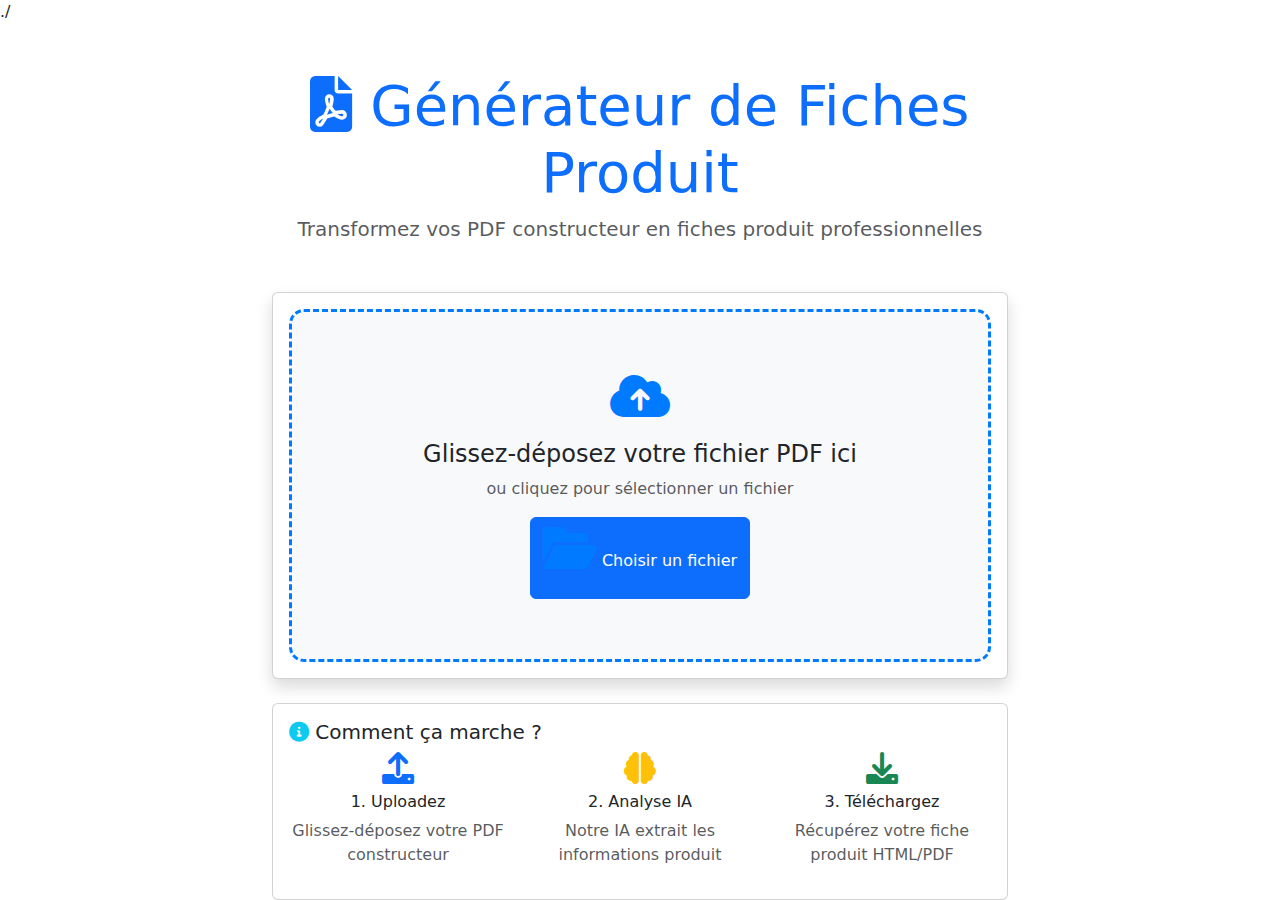
<file: app/templates/index.html>
./<!DOCTYPE html>
<html lang="fr">
<head>
    <meta charset="UTF-8">
    <meta name="viewport" content="width=device-width, initial-scale=1.0">
    <title>Générateur de Fiches Produit</title>
    <link href="https://cdn.jsdelivr.net/npm/bootstrap@5.3.0/dist/css/bootstrap.min.css" rel="stylesheet">
    <link href="https://cdnjs.cloudflare.com/ajax/libs/font-awesome/6.0.0/css/all.min.css" rel="stylesheet">
    <style>
        .drag-area {
            border: 3px dashed #007bff;
            border-radius: 15px;
            padding: 60px 20px;
            text-align: center;
            background: #f8f9fa;
            transition: all 0.3s ease;
            cursor: pointer;
        }
        
        .drag-area.dragover {
            background: #e3f2fd;
            border-color: #2196f3;
            transform: scale(1.02);
        }
        
        .drag-area i {
            font-size: 3rem;
            color: #007bff;
            margin-bottom: 20px;
        }
        
        .progress-container {
            display: none;
            margin-top: 20px;
        }
        
        .result-container {
            display: none;
            margin-top: 20px;
        }
        
        .download-btn {
            margin: 5px;
        }
        
        .file-info {
            background: #e9ecef;
            padding: 15px;
            border-radius: 10px;
            margin: 10px 0;
        }
        
        .loading-spinner {
            display: none;
        }
        
        .error-message {
            display: none;
            color: #dc3545;
            background: #f8d7da;
            border: 1px solid #f5c6cb;
            padding: 15px;
            border-radius: 5px;
            margin: 10px 0;
        }
    </style>
</head>
<body>
    <div class="container mt-5">
        <div class="row justify-content-center">
            <div class="col-md-8">
                <div class="text-center mb-5">
                    <h1 class="display-4 text-primary">
                        <i class="fas fa-file-pdf"></i>
                        Générateur de Fiches Produit
                    </h1>
                    <p class="lead text-muted">
                        Transformez vos PDF constructeur en fiches produit professionnelles
                    </p>
                </div>

                <!-- Zone de drag & drop -->
                <div class="card shadow">
                    <div class="card-body">
                        <div class="drag-area" id="dragArea">
                            <i class="fas fa-cloud-upload-alt"></i>
                            <h4>Glissez-déposez votre fichier PDF ici</h4>
                            <p class="text-muted">ou cliquez pour sélectionner un fichier</p>
                            <input type="file" id="fileInput" accept=".pdf" style="display: none;">
                            <button class="btn btn-primary" onclick="document.getElementById('fileInput').click()">
                                <i class="fas fa-folder-open"></i> Choisir un fichier
                            </button>
                        </div>

                        <!-- Informations sur le fichier -->
                        <div class="file-info" id="fileInfo" style="display: none;">
                            <h5><i class="fas fa-file-pdf text-danger"></i> Fichier sélectionné</h5>
                            <p id="fileName"></p>
                            <p id="fileSize" class="text-muted"></p>
                        </div>

                        <!-- Options de sortie -->
                        <div class="mt-4" id="outputOptions" style="display: none;">
                            <h5>Options de sortie</h5>
                            <div class="row">
                                <div class="col-md-6">
                                    <div class="form-check">
                                        <input class="form-check-input" type="radio" name="outputFormat" id="htmlOnly" value="html" checked>
                                        <label class="form-check-label" for="htmlOnly">
                                            <i class="fas fa-file-code"></i> HTML uniquement
                                        </label>
                                    </div>
                                </div>
                                <div class="col-md-6">
                                    <div class="form-check">
                                        <input class="form-check-input" type="radio" name="outputFormat" id="pdfOnly" value="pdf">
                                        <label class="form-check-label" for="pdfOnly">
                                            <i class="fas fa-file-pdf"></i> PDF uniquement
                                        </label>
                                    </div>
                                </div>
                                <div class="col-md-6">
                                    <div class="form-check">
                                        <input class="form-check-input" type="radio" name="outputFormat" id="bothFormats" value="both">
                                        <label class="form-check-label" for="bothFormats">
                                            <i class="fas fa-files-o"></i> HTML et PDF
                                        </label>
                                    </div>
                                </div>
                            </div>
                            
                            <div class="mt-3">
                                <button class="btn btn-success btn-lg" id="processBtn" onclick="processFile()">
                                    <i class="fas fa-magic"></i> Générer la fiche produit
                                </button>
                            </div>
                        </div>

                        <!-- Message d'erreur -->
                        <div class="error-message" id="errorMessage"></div>

                        <!-- Barre de progression -->
                        <div class="progress-container" id="progressContainer">
                            <h5><i class="fas fa-cogs"></i> Traitement en cours...</h5>
                            <div class="progress">
                                <div class="progress-bar progress-bar-striped progress-bar-animated" 
                                     role="progressbar" style="width: 100%"></div>
                            </div>
                            <p class="text-muted mt-2">
                                <i class="fas fa-info-circle"></i> 
                                Analyse du PDF et génération de la fiche produit...
                            </p>
                        </div>

                        <!-- Résultats -->
                        <div class="result-container" id="resultContainer">
                            <div class="alert alert-success">
                                <h5><i class="fas fa-check-circle"></i> Fiche produit générée avec succès !</h5>
                                <p id="productName"></p>
                            </div>
                            
                            <div class="row" id="downloadButtons">
                                <!-- Les boutons de téléchargement seront ajoutés ici -->
                            </div>
                        </div>
                    </div>
                </div>

                <!-- Instructions -->
                <div class="card mt-4">
                    <div class="card-body">
                        <h5><i class="fas fa-info-circle text-info"></i> Comment ça marche ?</h5>
                        <div class="row">
                            <div class="col-md-4 text-center">
                                <i class="fas fa-upload fa-2x text-primary mb-2"></i>
                                <h6>1. Uploadez</h6>
                                <p class="text-muted">Glissez-déposez votre PDF constructeur</p>
                            </div>
                            <div class="col-md-4 text-center">
                                <i class="fas fa-brain fa-2x text-warning mb-2"></i>
                                <h6>2. Analyse IA</h6>
                                <p class="text-muted">Notre IA extrait les informations produit</p>
                            </div>
                            <div class="col-md-4 text-center">
                                <i class="fas fa-download fa-2x text-success mb-2"></i>
                                <h6>3. Téléchargez</h6>
                                <p class="text-muted">Récupérez votre fiche produit HTML/PDF</p>
                            </div>
                        </div>
                    </div>
                </div>
            </div>
        </div>
    </div>

    <script src="https://cdn.jsdelivr.net/npm/bootstrap@5.3.0/dist/js/bootstrap.bundle.min.js"></script>
    <script>
        const dragArea = document.getElementById('dragArea');
        const fileInput = document.getElementById('fileInput');
        const fileInfo = document.getElementById('fileInfo');
        const fileName = document.getElementById('fileName');
        const fileSize = document.getElementById('fileSize');
        const outputOptions = document.getElementById('outputOptions');
        const progressContainer = document.getElementById('progressContainer');
        const resultContainer = document.getElementById('resultContainer');
        const errorMessage = document.getElementById('errorMessage');
        const processBtn = document.getElementById('processBtn');
        const productName = document.getElementById('productName');
        const downloadButtons = document.getElementById('downloadButtons');

        let selectedFile = null;

        // Gestion du drag & drop
        dragArea.addEventListener('dragover', (e) => {
            e.preventDefault();
            dragArea.classList.add('dragover');
        });

        dragArea.addEventListener('dragleave', () => {
            dragArea.classList.remove('dragover');
        });

        dragArea.addEventListener('drop', (e) => {
            e.preventDefault();
            dragArea.classList.remove('dragover');
            const files = e.dataTransfer.files;
            if (files.length > 0) {
                handleFile(files[0]);
            }
        });

        dragArea.addEventListener('click', () => {
            fileInput.click();
        });

        fileInput.addEventListener('change', (e) => {
            if (e.target.files.length > 0) {
                handleFile(e.target.files[0]);
            }
        });

        function handleFile(file) {
            if (!file.type.includes('pdf')) {
                showError('Veuillez sélectionner un fichier PDF');
                return;
            }

            selectedFile = file;
            fileName.textContent = file.name;
            fileSize.textContent = `Taille: ${(file.size / 1024 / 1024).toFixed(2)} MB`;
            
            fileInfo.style.display = 'block';
            outputOptions.style.display = 'block';
            hideError();
            hideResults();
        }

        async function processFile() {
            if (!selectedFile) {
                showError('Aucun fichier sélectionné');
                return;
            }

            const outputFormat = document.querySelector('input[name="outputFormat"]:checked').value;
            
            showProgress();
            hideError();
            hideResults();

            const formData = new FormData();
            formData.append('file', selectedFile);
            formData.append('output_format', outputFormat);

            try {
                const response = await fetch('/upload', {
                    method: 'POST',
                    body: formData
                });

                const result = await response.json();

                if (response.ok) {
                    showResults(result);
                } else {
                    showError(result.detail || 'Erreur lors du traitement');
                }
            } catch (error) {
                showError('Erreur de connexion au serveur');
                console.error('Error:', error);
            } finally {
                hideProgress();
            }
        }

        function showProgress() {
            progressContainer.style.display = 'block';
            processBtn.disabled = true;
        }

        function hideProgress() {
            progressContainer.style.display = 'none';
            processBtn.disabled = false;
        }

        function showResults(result) {
            productName.textContent = result.product_name;
            
            downloadButtons.innerHTML = '';
            
            if (result.outputs.html) {
                const htmlBtn = createDownloadButton('HTML', result.outputs.html, 'btn-primary');
                downloadButtons.appendChild(htmlBtn);
            }
            
            if (result.outputs.pdf) {
                const pdfBtn = createDownloadButton('PDF', result.outputs.pdf, 'btn-danger');
                downloadButtons.appendChild(pdfBtn);
            }
            
            resultContainer.style.display = 'block';
        }

        function createDownloadButton(label, filePath, btnClass) {
            const col = document.createElement('div');
            col.className = 'col-md-6';
            
            const btn = document.createElement('a');
            btn.href = filePath;
            btn.className = `btn ${btnClass} btn-lg download-btn w-100`;
            btn.download = '';
            btn.innerHTML = `<i class="fas fa-download"></i> Télécharger ${label}`;
            
            col.appendChild(btn);
            return col;
        }

        function hideResults() {
            resultContainer.style.display = 'none';
        }

        function showError(message) {
            errorMessage.textContent = message;
            errorMessage.style.display = 'block';
        }

        function hideError() {
            errorMessage.style.display = 'none';
        }
    </script>
</body>
</html>
</file>
